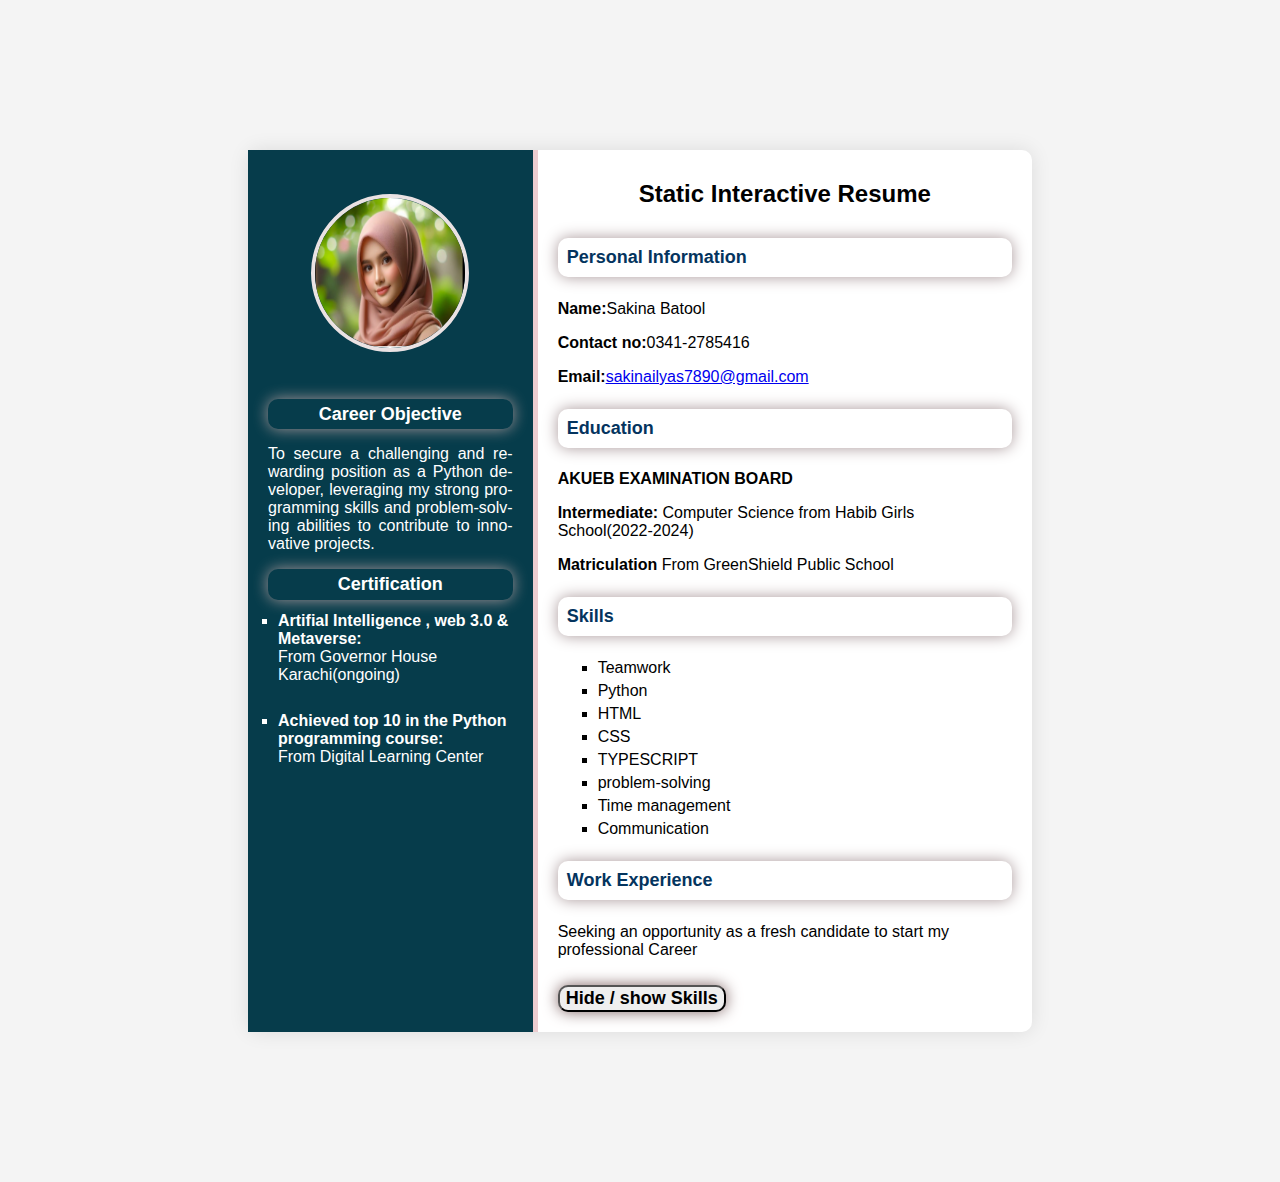
<file: Milestone 1 (Static Resume Builder)/index.html>
<!DOCTYPE html>
<html lang="en">
<head>
    <meta charset="UTF-8">
    <meta name="viewport" content="width=device-width, initial-scale=1.0">
    <title>Static Interactive Resume Builder</title>
    <link rel="stylesheet" href="style.css">
</head>
<body>
    <div class="resume-container">
        <div class="left-section">
            <img src="121.png" alt="Profile Picture" class="profile-picture">
            <section id="Objective">
                <h3 style="color: white;">Career Objective</h3>
                <p style="text-align: justify; hyphens: auto;">To secure a challenging and rewarding position as a Python developer, leveraging my strong programming skills and problem-solving abilities to contribute to innovative projects.</p>
            </section>
            <section id="Certification">
                <h3 style="color: white;">Certification</h3>
                <ul style="padding-left: 10px;">
                    <li style="text-align: left"><b>Artifial Intelligence , web 3.0 & Metaverse:</b> <br>From Governor House Karachi(ongoing)</li>
                    <br>
                    <li style="text-align: left"><b>Achieved top 10 in the Python programming course:</b><br> From Digital Learning Center</li>
                </ul>
                
            </section>
        </div>
        <div class="right-section">
            <h1>Static Interactive Resume </h1>
            <section id="personal-info">
                <h3>Personal Information</h3>
                <p><b>Name:</b>Sakina Batool</p>
                <p><b>Contact no:</b>0341-2785416</p>
                <p><b>Email:</b><a href="mailto:xyz@gmail.com" target="_blank">sakinailyas7890@gmail.com</a></p>
            </section>
            <section id="education">
                <h3>Education</h3>
                <p><b>AKUEB EXAMINATION BOARD</b></p>
                <p><b>Intermediate:</b> Computer Science from Habib Girls School(2022-2024)</p>
                <p><b>Matriculation</b> From GreenShield Public School</p>
            </section>
            <section id="skills">
                <h3>Skills</h3>
                <ul>
                    <li>Teamwork</li>
                    <li>Python</li>
                    <li>HTML</li>
                    <li>CSS</li>
                    <li>TYPESCRIPT</li>
                    <li>problem-solving</li>
                    <li>Time management</li>
                    <li>Communication</li>
                </ul>
            </section>
            <section id="work-experience">
            <h3>Work Experience</h3>
            <p>Seeking an opportunity as a fresh candidate to start my professional Career</p>
        </section>
        <button id="toggle-skills"><b>Hide / show Skills</b></button>
        </div>
    </div>
    <script src="script.js"></script>
</body>
</html>
</file>
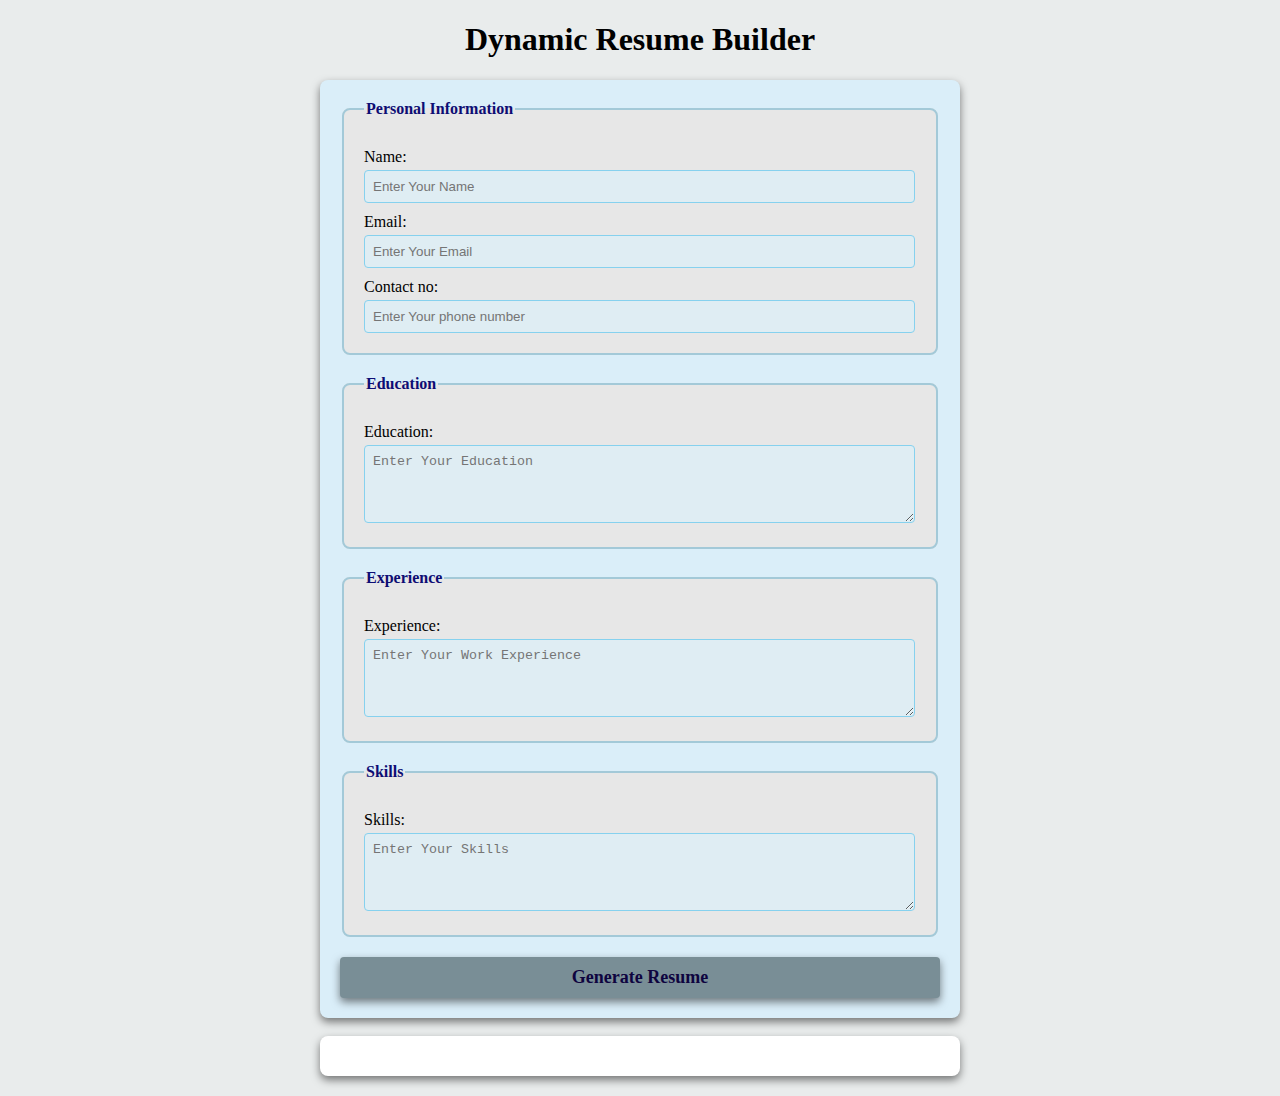
<file: Milestone 3 (Dynamic Resume Builder)/index.html>
<!DOCTYPE html>
<html lang="en">
<head>
    <meta charset="UTF-8">
    <meta name="viewport" content="width=device-width, initial-scale=1.0">
    <title>Dynamic Resume Builder</title>
    <link rel="stylesheet" href="style.css">
</head>
<body>
    <h1>Dynamic Resume Builder</h1>
    <form id="resume-form">
        <fieldset>
            <legend>Personal Information</legend>
            <label for="name">Name:</label>
            <input type="text" id="name" placeholder="Enter Your Name" required>

            <label for="email">Email:</label>
            <input type="email" id="email" placeholder="Enter Your Email" required>

            <label for="phone">Contact no:</label>
            <input type="tel" id="phone" placeholder="Enter Your phone number" required>
        </fieldset>

        <fieldset>
            <legend>Education</legend>
            <label for="education">Education:</label>
            <textarea id="education" placeholder="Enter Your Education" rows="4" required></textarea>
        </fieldset>
        <fieldset>
            <legend>Experience</legend>
            <label for="experience">Experience:</label>
            <textarea id="experience" placeholder="Enter Your Work Experience" rows="4" required></textarea>
        </fieldset>
        <fieldset>
            <legend>Skills</legend>
        <label for="skills">Skills:</label>
            <textarea id="skills" placeholder="Enter Your Skills" rows="4" required></textarea>
        </fieldset>

        <button type="submit"><b>Generate Resume</b></button>
    </form>

    <br>

    <div id="resume-display">

    </div>
       <script src="script.js"></script>
</body>
</html>
</file>
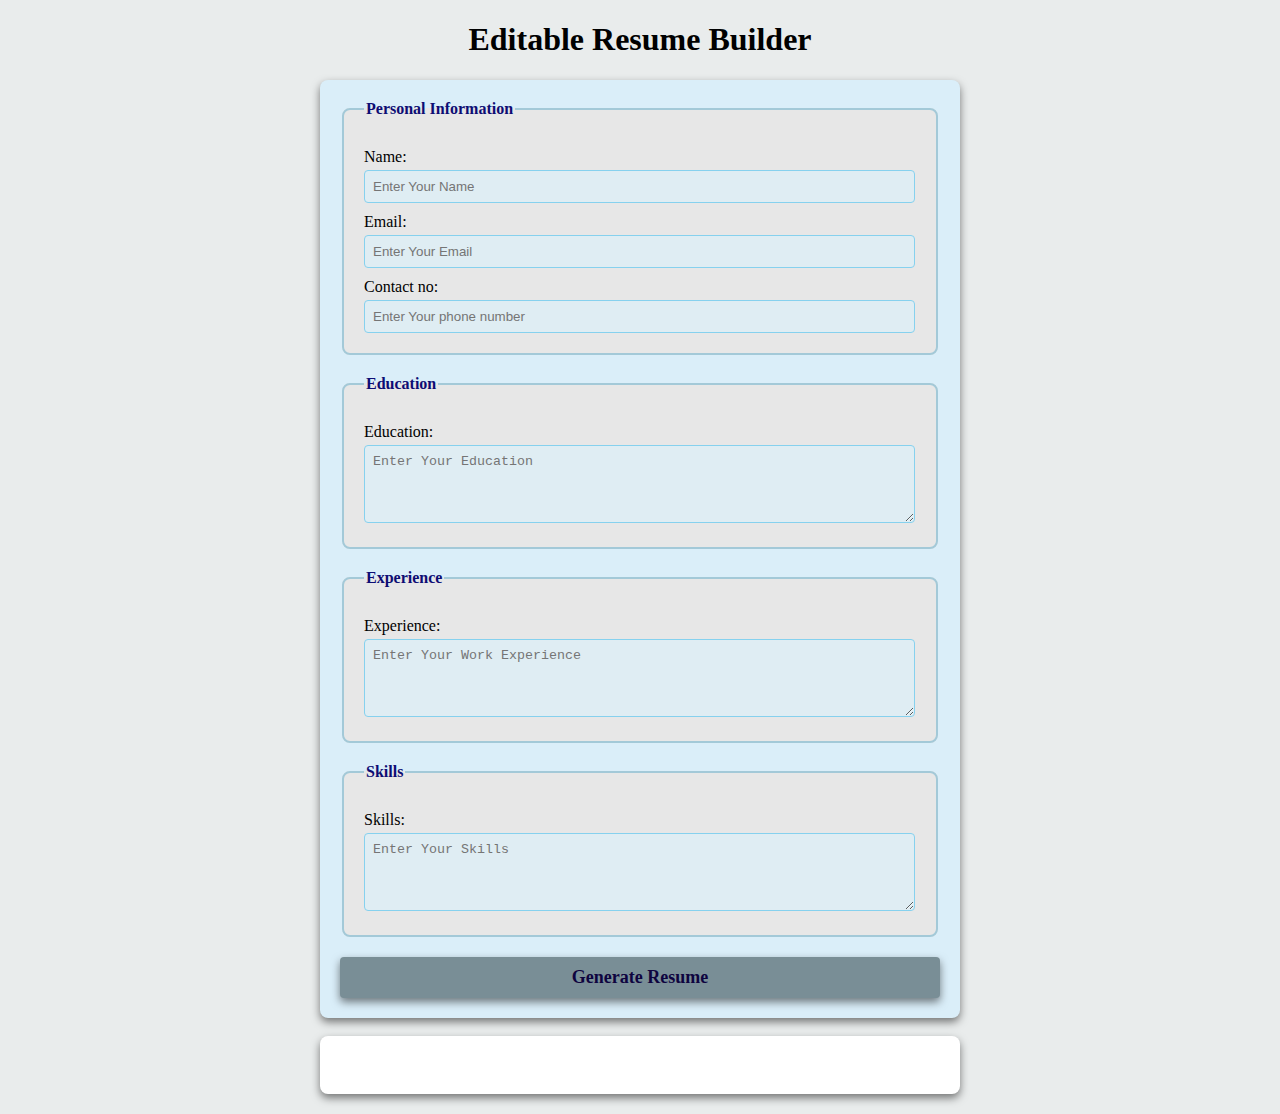
<file: Milestone 4 (Editable Resume Builder)/index.html>
<!DOCTYPE html>
<html lang="en">
<head>
    <meta charset="UTF-8">
    <meta name="viewport" content="width=device-width, initial-scale=1.0">
    <title>Editable Resume Builder</title>
    <link rel="stylesheet" href="style.css">
</head>
<body>
    <h1>Editable Resume Builder</h1>
    <form id="resume-form">
        <fieldset>
            <legend>Personal Information</legend>
            <label for="name">Name:</label>
            <input type="text" id="name" placeholder="Enter Your Name" required>

            <label for="email">Email:</label>
            <input type="email" id="email" placeholder="Enter Your Email" required>

            <label for="phone">Contact no:</label>
            <input type="tel" id="phone" placeholder="Enter Your phone number" required>
        </fieldset>

        <fieldset>
            <legend>Education</legend>
            <label for="education">Education:</label>
            <textarea id="education" placeholder="Enter Your Education" rows="4" required></textarea>
        </fieldset>
        <fieldset>
            <legend>Experience</legend>
            <label for="experience">Experience:</label>
            <textarea id="experience" placeholder="Enter Your Work Experience" rows="4" required></textarea>
        </fieldset>
        <fieldset>
            <legend>Skills</legend>
        <label for="skills">Skills:</label>
            <textarea id="skills" placeholder="Enter Your Skills" rows="4" required></textarea>
        </fieldset>

        <button type="submit"><b>Generate Resume</b></button>
    </form>

    <br>

    <div id="resume-display" contenteditable="true">

    </div>
       <script src="script.js"></script>
</body>
</html>
</file>
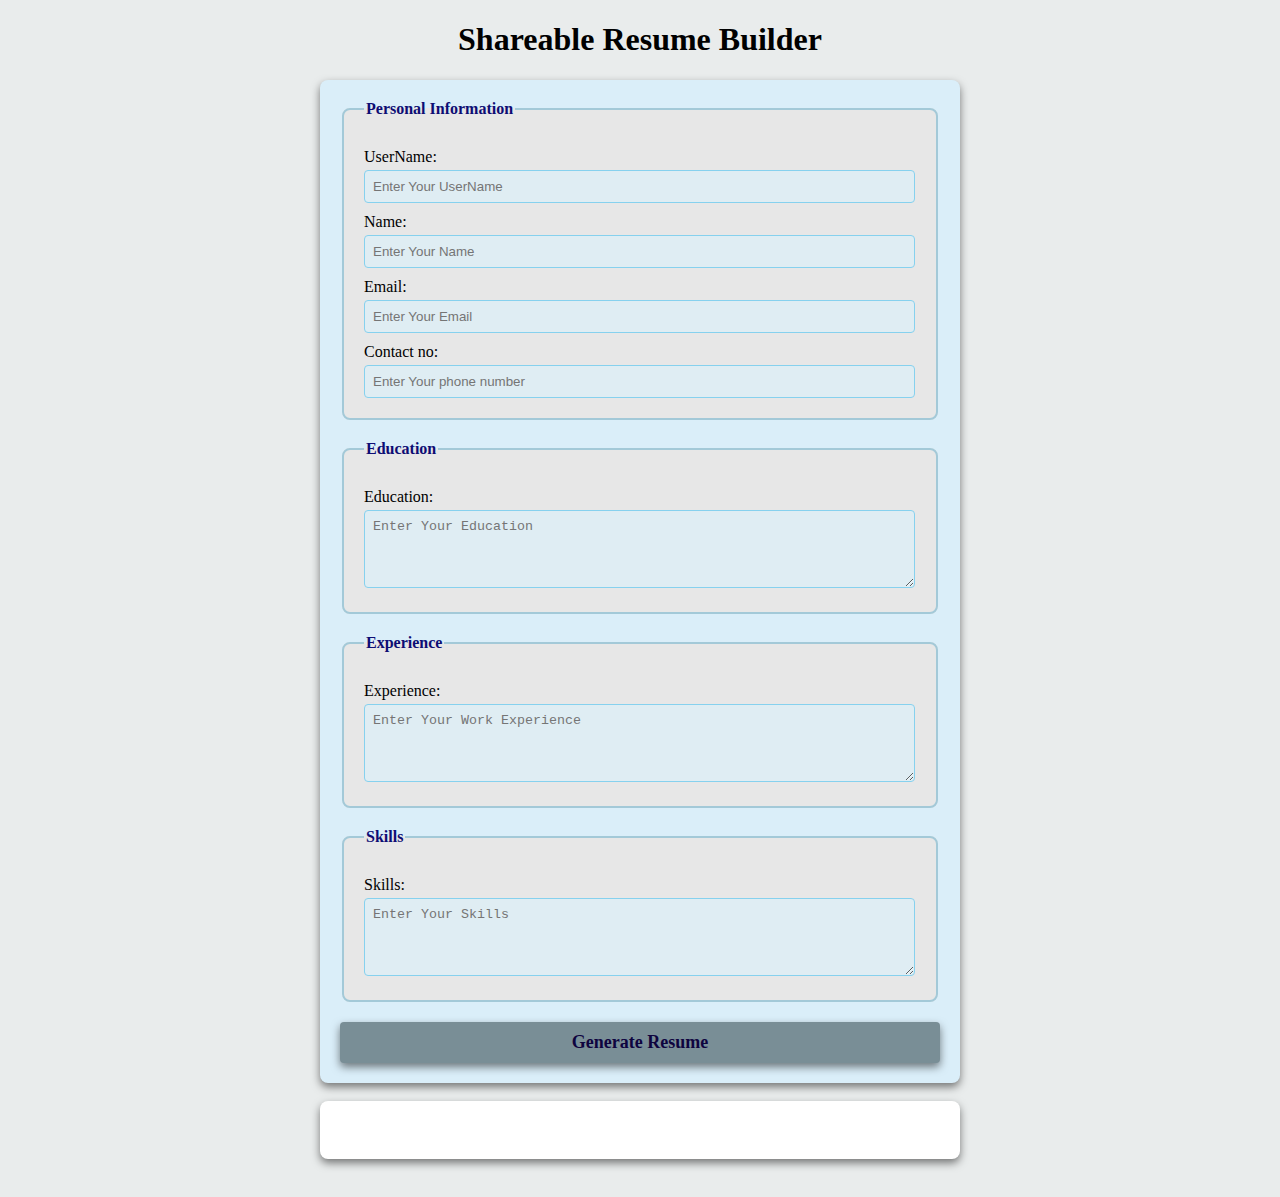
<file: Milestone 5 (Shareable Resume Builder)/index.html>
<!DOCTYPE html>
<html lang="en">
<head>
    <meta charset="UTF-8">
    <meta name="viewport" content="width=device-width, initial-scale=1.0">
    <title>Shareable Resume Builder</title>
    <link rel="stylesheet" href="style.css">
</head>
<body>
    <h1>Shareable Resume Builder</h1>
    <form id="resume-form">
        <fieldset>
            <legend>Personal Information</legend>
            <label for="username">UserName:</label>
            <input type="text" id="username" placeholder="Enter Your UserName" required>

            <label for="name">Name:</label>
            <input type="text" id="name" placeholder="Enter Your Name" required>

            <label for="email">Email:</label>
            <input type="email" id="email" placeholder="Enter Your Email" required>

            <label for="phone">Contact no:</label>
            <input type="tel" id="phone" placeholder="Enter Your phone number" required>
        </fieldset>

        <fieldset>
            <legend>Education</legend>
            <label for="education">Education:</label>
            <textarea id="education" placeholder="Enter Your Education" rows="4" required></textarea>
        </fieldset>
        <fieldset>
            <legend>Experience</legend>
            <label for="experience">Experience:</label>
            <textarea id="experience" placeholder="Enter Your Work Experience" rows="4" required></textarea>
        </fieldset>
        <fieldset>
            <legend>Skills</legend>
        <label for="skills">Skills:</label>
            <textarea id="skills" placeholder="Enter Your Skills" rows="4" required></textarea>
        </fieldset>

        <button type="submit"><b>Generate Resume</b></button>
    </form>

    <br>

    <div id="resume-display" contenteditable="true">

    </div>
    <br>
    
     <div id="shareable-link-container" style="display: none;">
         <h2 style="color: rgb(18, 127, 127);">Shareable link</h2>
         <p>Here is the link to view and edit Your Resume:</p>
         <a href="#" id="shareable-link" target="_blank"></a>
         <br>
         <button id="download-pdf"><b>Download as PDF</b></button>
     </div>


       <script src="script.js"></script>
</body>
</html>
</file>
<file: Milestone 1 (Static Resume Builder)/style.css>
body {
    font-family: 'Arial', sans-serif;
    background-color: #f4f4f4;
    margin: 0;
    padding: 150px;
}

.resume-container {
    display: flex;
    background-color: rgb(255, 255, 255);
    width: 80%;
    margin: 0 auto;
    border-radius: 10px;
    box-shadow: 0 0 20px rgba(0, 0, 0, 0.1);
}
.left-section {
    background-color: #063c4b;
    color: white;
    padding: 20px;
    width: 35%;
    text-align: center;
    border-right: 5px solid #eccdd0;
}

.profile-picture {
    width: 150px;
    height: 150px;
    margin-top: 10%;
    border-radius: 50%;
    border: 4px solid #eae2e3;
    margin-bottom: 30px;
}

h1 {
    font-size: 24px;
    margin: 10px 0;
    margin-bottom: 30px;
    text-align: center;
}

h3 {
    font-size: 18px;
    padding: 2%;
    margin: 20px 0 10px;
    color: rgb(4, 52, 94);
    border-radius: 10px;
    box-shadow: 0 0 15px #a89799;
    margin-top: 5%;
    margin-bottom: 5%;
}

ul {
    list-style-type: square;
    padding: 10;
    margin: 10px 0;
}

ul li {
    margin: 5px 0;
}
.right-section {
    padding: 20px;
    width: 65%;
}

button {
    font-family: Arial, sans-serif;
    border-radius: 10px;
    box-shadow: 0 0 15px rgb(128, 101, 101);
    cursor: pointer;
    margin-top: 10px;
    font-size: 18px;
}

button:hover {
    background-color: #286e8b;
}
</file>
<file: Milestone 3 (Dynamic Resume Builder)/style.css>
body {
    font-family: 'Times New Roman', Times, serif;
    margin: 20px;
    padding: 0;
    background-color: rgb(233, 236, 236);
}
form {
    margin: auto;
    background-color: rgb(218, 238, 249);
    border-radius: 8px;
    box-shadow: 0 4px 8px rgba(0, 0, 0, 0.5);
    padding: 20px;
    max-width: 600px;
}
h1 {
    text-align: center;
    color: black;
}
fieldset {
    border: 2px solid rgb(163, 201, 216);
    border-radius: 8px;
    padding: 20px;
    margin-bottom: 20px;
    background-color: rgb(231, 231, 231);
}
legend {
    font-weight: bold;
    text-align: left;
    color: rgb(13, 13, 116);
}
label {
    display: block;
    margin-top: 10px;
    color: black;

}
input,textarea {
    margin-top: 4px;
    padding: 8px;
    width: calc(100% - 1px);
    border: 1px solid rgb(134, 209, 238);
    border-radius: 4px;
    box-sizing: border-box;
    background-color: rgb(223, 237, 243);
}
button {
    display: block;
    width: 100%;
    background-color: rgb(121, 142, 150);
    color: rgb(14, 4, 63);
    border: none;
    border-radius: 4px;
    box-shadow: 0 4px 8px rgba(0, 0, 0, 0.5);
    margin-top: 10px;
    font-size: 18px;
    font-family: 'Times New Roman', Times, serif;
    padding: 10px;
    cursor: pointer;
}
button :hover {
    color: rgb(40, 40, 204);
}
#resume-display {
    max-width: 600px;
    margin: auto;
    padding: 20px;
    border: none;
    border-radius: 8px;
    background-color: rgb(255, 255, 255);
    box-shadow: 0 4px 8px rgba(0, 0, 0, 0.5);
}
#resume-display h2 {
    color: black;
}
</file>
<file: Milestone 4 (Editable Resume Builder)/style.css>
body {
    font-family: 'Times New Roman', Times, serif;
    margin: 20px;
    padding: 0;
    background-color: rgb(233, 236, 236);
}
form {
    margin: auto;
    background-color: rgb(218, 238, 249);
    border-radius: 8px;
    box-shadow: 0 4px 8px rgba(0, 0, 0, 0.5);
    padding: 20px;
    max-width: 600px;
}
h1 {
    text-align: center;
    color: black;
}
fieldset {
    border: 2px solid rgb(163, 201, 216);
    border-radius: 8px;
    padding: 20px;
    margin-bottom: 20px;
    background-color: rgb(231, 231, 231);
}
legend {
    font-weight: bold;
    text-align: left;
    color: rgb(13, 13, 116);
}
label {
    display: block;
    margin-top: 10px;
    color: black;

}
input,textarea {
    margin-top: 4px;
    padding: 8px;
    width: calc(100% - 1px);
    border: 1px solid rgb(134, 209, 238);
    border-radius: 4px;
    box-sizing: border-box;
    background-color: rgb(223, 237, 243);
}
button {
    display: block;
    width: 100%;
    background-color: rgb(121, 142, 150);
    color: rgb(14, 4, 63);
    border: none;
    border-radius: 4px;
    box-shadow: 0 4px 8px rgba(0, 0, 0, 0.5);
    margin-top: 10px;
    font-size: 18px;
    font-family: 'Times New Roman', Times, serif;
    padding: 10px;
    cursor: pointer;
}
button :hover {
    color: rgb(40, 40, 204);
}
#resume-display {
    max-width: 600px;
    margin: auto;
    padding: 20px;
    border: none;
    border-radius: 8px;
    background-color: rgb(255, 255, 255);
    box-shadow: 0 4px 8px rgba(0, 0, 0, 0.5);
    outline: none;
}
#resume-display h2 {
    color: black;
}
</file>
<file: Milestone 5 (Shareable Resume Builder)/style.css>
body {
    font-family: 'Times New Roman', Times, serif;
    margin: 20px;
    padding: 0;
    background-color: rgb(233, 236, 236);
}
form {
    margin: auto;
    background-color: rgb(218, 238, 249);
    border-radius: 8px;
    box-shadow: 0 4px 8px rgba(0, 0, 0, 0.5);
    padding: 20px;
    max-width: 600px;
}
h1 {
    text-align: center;
    color: black;
}
fieldset {
    border: 2px solid rgb(163, 201, 216);
    border-radius: 8px;
    padding: 20px;
    margin-bottom: 20px;
    background-color: rgb(231, 231, 231);
}
legend {
    font-weight: bold;
    text-align: left;
    color: rgb(13, 13, 116);
}
label {
    display: block;
    margin-top: 10px;
    color: black;

}
input,textarea {
    margin-top: 4px;
    padding: 8px;
    width: calc(100% - 1px);
    border: 1px solid rgb(134, 209, 238);
    border-radius: 4px;
    box-sizing: border-box;
    background-color: rgb(223, 237, 243);
}
button {
    display: block;
    width: 100%;
    background-color: rgb(121, 142, 150);
    color: rgb(14, 4, 63);
    border: none;
    border-radius: 4px;
    box-shadow: 0 4px 8px rgba(0, 0, 0, 0.5);
    margin-top: 10px;
    font-size: 18px;
    font-family: 'Times New Roman', Times, serif;
    padding: 10px;
    cursor: pointer;
}
button :hover {
    color: rgb(40, 40, 204);
}
#resume-display {
    max-width: 600px;
    margin: auto;
    padding: 20px;
    border: none;
    border-radius: 8px;
    background-color: rgb(255, 255, 255);
    box-shadow: 0 4px 8px rgba(0, 0, 0, 0.5);
    outline: none;
}
#resume-display h2 {
    color: black;
}
</file>
